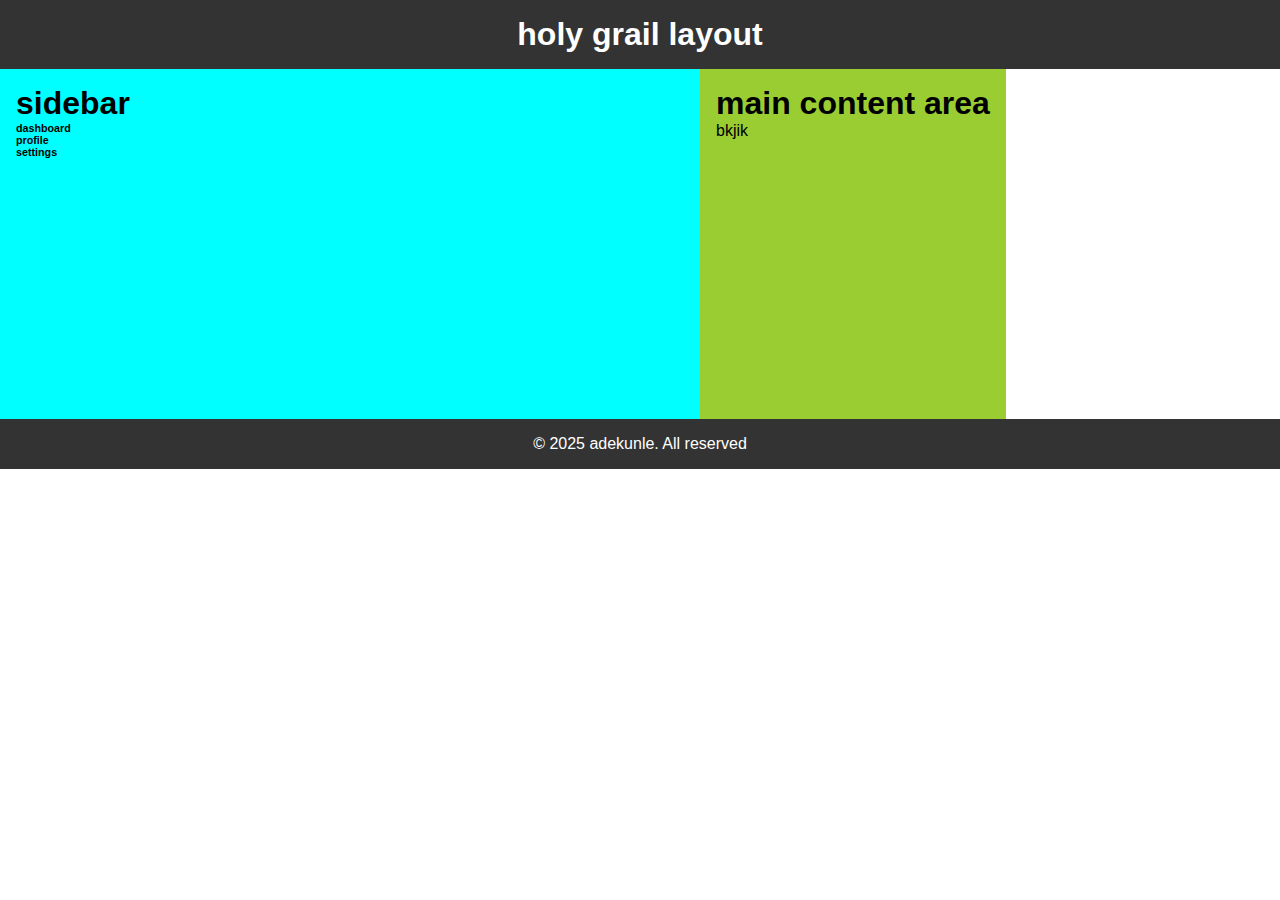
<file: index.html>
<html lang="en">
<head>
    <meta charset="UTF-8">
    <meta name="viewport" content="width=device-width, initial-scale=1.0">
    <title>holy grail layout</title>
    <link rel="stylesheet" href="style.css">
</head>
<body>
    <header>
        <h1> holy grail layout</h1>
    </header>

    <div class="div">
     <aside class="side">
     <h1>sidebar</h1>
      <ol class="menu">
        <h6 class="menu"> dashboard</h6>
      <h6> profile</h6>
      <h6>settings</h6>
      </ol>
     </aside>
     
       <main class="content"> 
       <h1> main content area</h1>
       <p>bkjik</p>
</main>
</div>

 <footer>
        <p> &copy 2025 adekunle. All reserved </p>
 </footer>
</body>
</html>
</file>
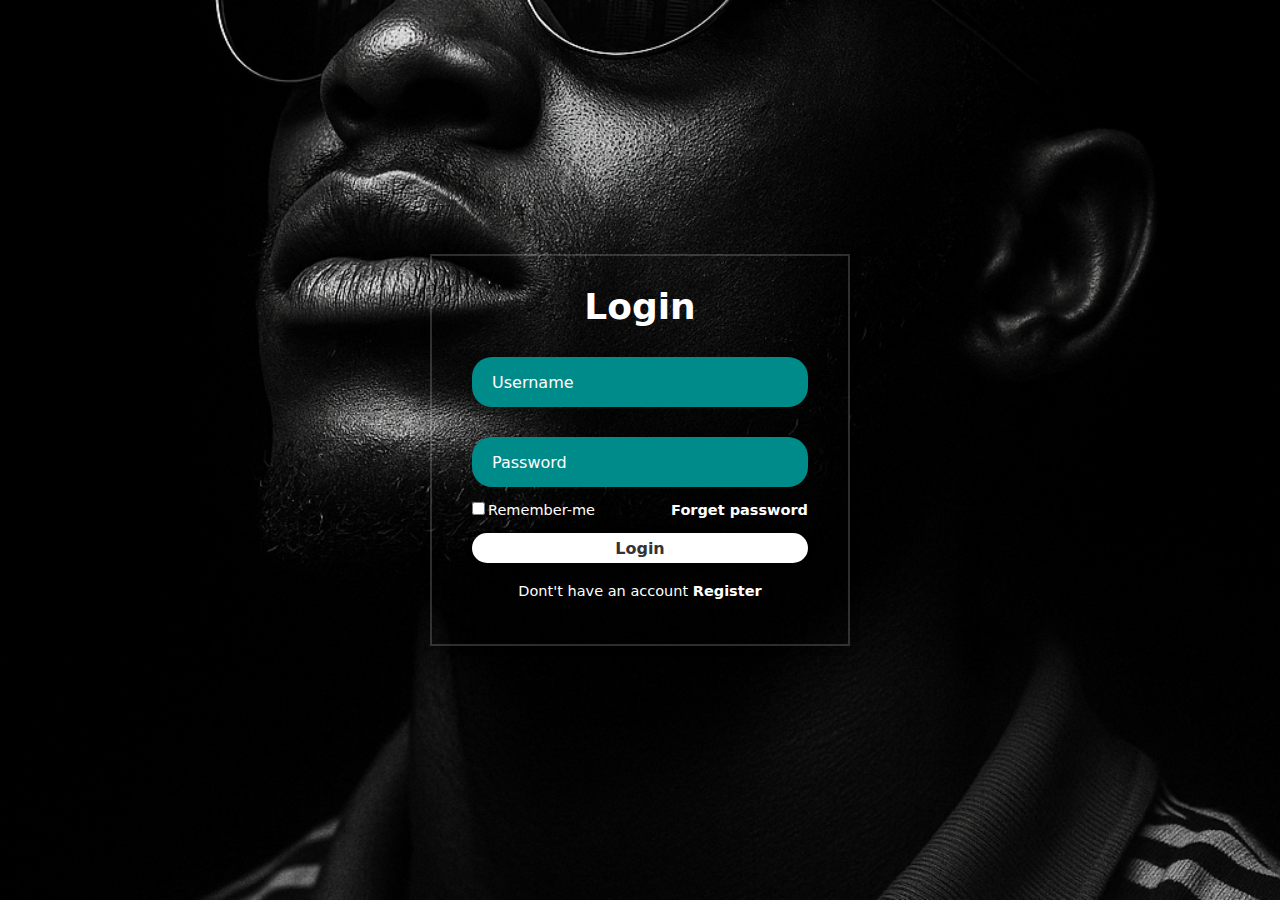
<file: Adeks Portfoil html and css/index.html>
<html lang="en">
<head>
    <meta charset="UTF-8">
    <meta name="viewport" content="width=device-width, initial-scale=1.0">
    <title>Login land page with html and css/</title>
    <link rel="stylesheet" href="style.css">
</head>
<body>


    <div class=" bingo">
         <form action="">
         <h1>Login</h1>
         <div class="input-box">
         <input type="username" placeholder="Username"
         required>
        </div>

         <div class="input-box">
         <input  type="password" placeholder="Password"
         required >
         
         </div>

         <div class="hho">
        <label><input type="checkbox">Remember-me</label>
       <a href="a">Forget password</a>
</div>


 <button type="submit" class="btn">Login</button>

 <div class="regester-link">
    <p>
         Dont't have an account <a href="a">Register</a>
    </p>
 </div>
         </form>
  </div>

    
</body>
</html>
</file>
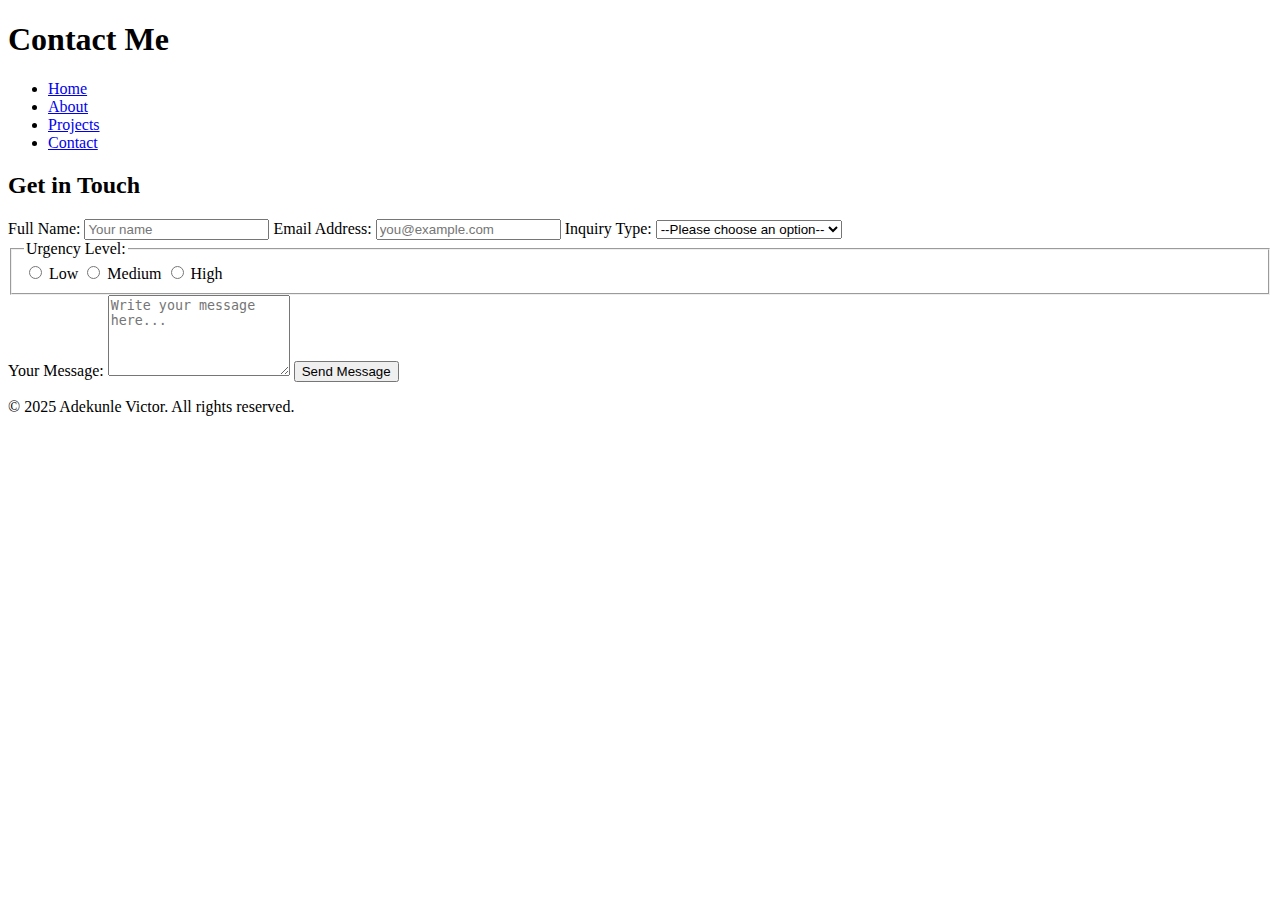
<file: portfoli html assignment/contact.html>
<!DOCTYPE html>
<html lang="en">
<head>
    <meta charset="UTF-8">
    <meta name="viewport" content="width=device-width, initial-scale=1.0">
    <title>Contact | Adekunle Victor</title>
</head>
<body>
    <header>
        <h1>Contact Me</h1>
        <nav>
            <ul>
                <li><a href="index.html">Home</a></li>
                <li><a href="about.html">About</a></li>
                <li><a href="projects.html">Projects</a></li>
                <li><a href="contact.html" aria-current="page">Contact</a></li>
            </ul>
        </nav>
    </header>

    <main>
        <section>
            <h2>Get in Touch</h2>
            <form action="https://example.com/submit" method="POST">
                
                <!-- Hidden input for anti-spam -->
                <input type="hidden" name="form-check" value="no-spam">

                <!-- Name -->
                <label for="name">Full Name:</label>
                <input type="text" id="name" name="name" placeholder="Your name" required>

                <!-- Email -->
                <label for="email">Email Address:</label>
                <input type="email" id="email" name="email" placeholder="you@example.com" required>

                <!-- Inquiry Type -->
                <label for="inquiry">Inquiry Type:</label>
                <select id="inquiry" name="inquiry" required>
                    <option value="">--Please choose an option--</option>
                    <option value="project">Project Collaboration</option>
                    <option value="job">Job Opportunity</option>
                    <option value="feedback">Feedback</option>
                    <option value="other">Other</option>
                </select>

                <!-- Urgency Level -->
                <fieldset>
                    <legend>Urgency Level:</legend>
                    <label>
                        <input type="radio" name="urgency" value="low" required> Low
                    </label>
                    <label>
                        <input type="radio" name="urgency" value="medium"> Medium
                    </label>
                    <label>
                        <input type="radio" name="urgency" value="high"> High
                    </label>
                </fieldset>

                <!-- Message -->
                <label for="message">Your Message:</label>
                <textarea id="message" name="message" rows="5" placeholder="Write your message here..." required></textarea>

                <!-- Submit Button -->
                <button type="submit">Send Message</button>
            </form>
        </section>
    </main>

    <footer>
        <p>&copy; 2025 Adekunle Victor. All rights reserved.</p>
    </footer>
</body>
</html>
</file>
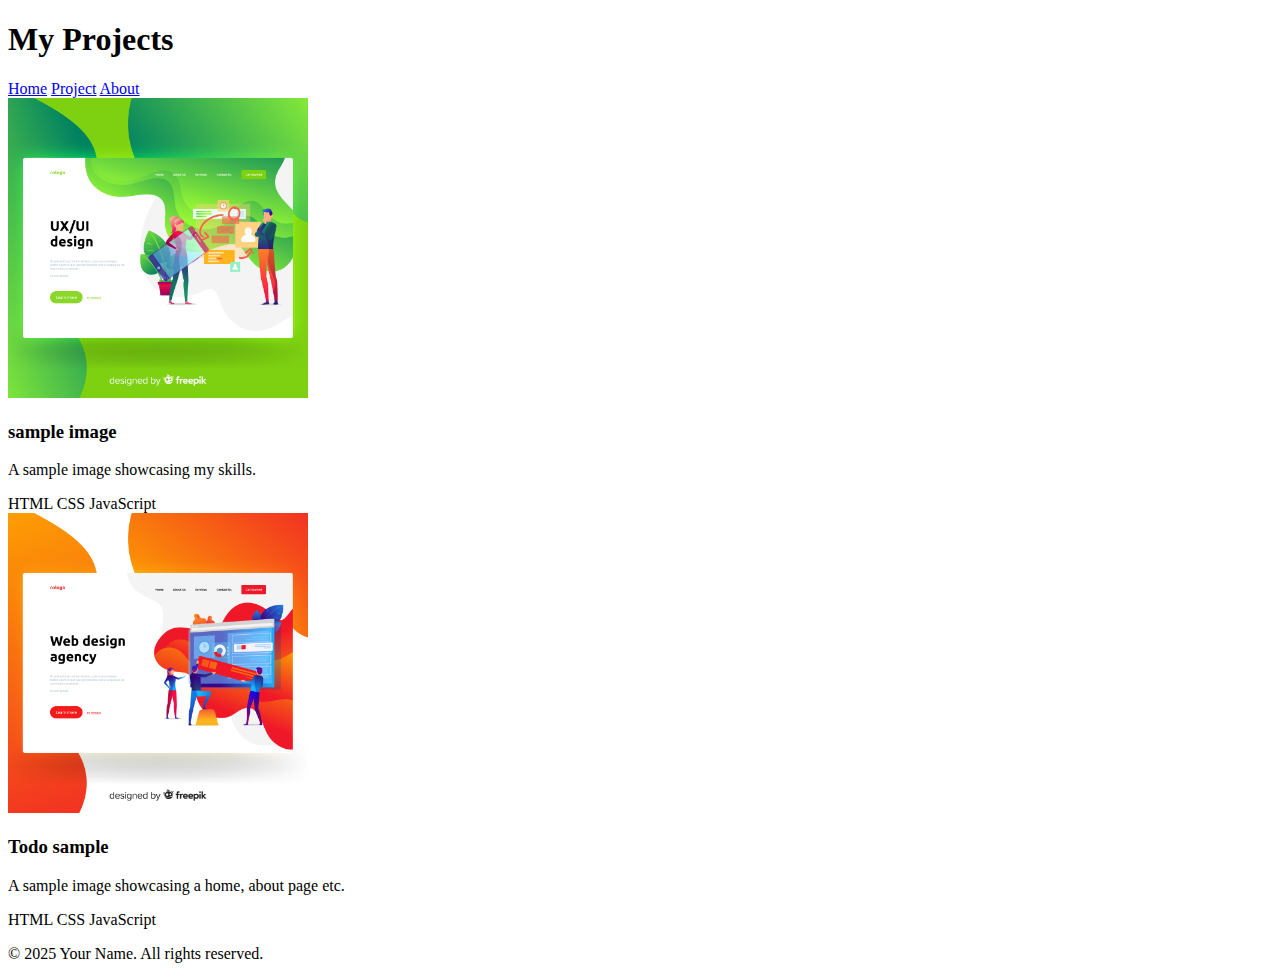
<file: portfoli html assignment/project.html>
<!DOCTYPE html>
<html lang="en">
<head>
  <meta charset="UTF-8" />
  <meta name="viewport" content="width=device-width, initial-scale=1.0"/>
  <title>My Projects</title>
 
</head>

<body>
  

  <header>
    <h1>My Projects</h1>
    <nav>
      <a href="index.html">Home</a>
      <a href="project.html">Project</a>
      <a href="about.html">About</a>
    </nav>
  </header>

     <section class="projects-grid">
      <!-- Project 1 -->
      <article class="project">
        <img src="Assest/images/866.jpg"; width="300px"; height="300px" alt="">
        <h3>sample image</h3>
        <p>A sample image showcasing my skills.</p>
        <div class="tech-stack">
          <span>HTML</span>
          <span>CSS</span>
          <span>JavaScript</span>
        </div>
      </article>

      <!-- Project 2 -->
      <article class="project">
        <img src="Assest/images/868.jpg" ; width="300px" ; height="300px">
        <h3>Todo sample </h3>
        <p>A sample image showcasing a home, about page etc.</p>
        <div class="tech-stack">
          <span>HTML</span>
          <span>CSS</span>
          <span>JavaScript</span>
        </div>

      </article>
    </section>
  </main>

  <footer>
    <p>&copy; 2025 Your Name. All rights reserved.</p>
  </footer>

</body>
</html>
</file>
<file: Adeks Portfoil html and css/style.css>
*{
    margin: 0;
    padding: 0;;
    box-sizing: border-box;
font-family: system-ui, -apple-system, BlinkMacSystemFont, 'Segoe UI', Roboto, Oxygen, Ubuntu, Cantarell, 'Open Sans', 'Helvetica Neue', sans-serif;
}

body{
    display: flex;
    justify-content: center;
    align-items: center;
     height: 100vh;
     background-image: url(images/file_000000002d686243b99673f90d8f4617.png);
     background-size: cover;
     background-position: center;
}

.bingo{
    width: 420px;
    background: transparent;
    border: 2px solid rgba( 225, 225, 225, .2);
   backdrop-filter: blur 20px;
   box-shadow: 0 0 10px rgba(0, 0, 0, .2);
    color: #fff;
    border-radius: 1opx;
    padding: 30px 40px;
}

.bingo h1{
    font-size: 36px;
    text-align: center;
}

.bingo .input-box{
border-radius: 20px;
width: 100%;
height: 50px;
text-shadow: black;
background: darkcyan;
margin: 30px 0;

}

.input-box input{
    width: 100%;
    height: 100%;
    background: transparent;
    border: none;
    outline: none;
    border:2px solid rgba( 225, gree225, blue225, alpha.2) ;
    border-radius: 40px;
    font-size: 16px;
    color: #fff;
    padding: 20px 45px 20px 20px ;
}

.input-box input::placeholder{
    color: #fff;
   
}

.bingo .hho{
     display: flex;
     justify-content: space-between;
     font-size: 14.5px;
     margin: -15px 0 15px;
}

.hho label input{
    accent-color: #fff;
margin-right: 3px;
}

.hho a {
    color: #fff;
    text-decoration: none;
    font-weight: 600;
}

.hho a:hover{
    text-decoration: underline;
}

.bingo .btn{
    width: 100%;
height: 30px;
background: #fff;
border: none;
outline: none;
border-radius: 40px;
box-shadow: 0 0 10px rgba(0, 0, 0, .1);
cursor: pointer;
font-size: 16px;
color: #333;
font-weight: 600;
}

.bingo .Regester-link{
    font-size: 14.5px;
    text-align: center;
    margin: 20px 0 15px;

}

.Regester-link p a{
    color: #fff;
  text-decoration: solid;
  font-weight: 600;
}

.Regester-link p a:hover{
    text-decoration: underline;
}
</file>
<file: style.css>
/* Reset */
* {
  margin: 0;
  padding: 0;
  box-sizing: border-box;

body {
  display: flex;
  flex-direction: column;
  min-height: 100vh;
  font-family: Arial, sans-serif;
}

/* Header & Footer */
header, footer {
  background: #333;
  color: white;
  padding: 1rem;
  text-align: center;
}

/* Container for sidebar + main */
.div {
  display: flex;
  flex: end;
}

/* Sidebar */
.side {
  width: 700px;
  height: 350px;
  background: #f4f4f4;
  padding: 1rem;
  background-color: aqua;
}

.menu{

  
}


/* Main content */
.content {
  
  background: yellowgreen;
padding: 1rem;

}
</file>
